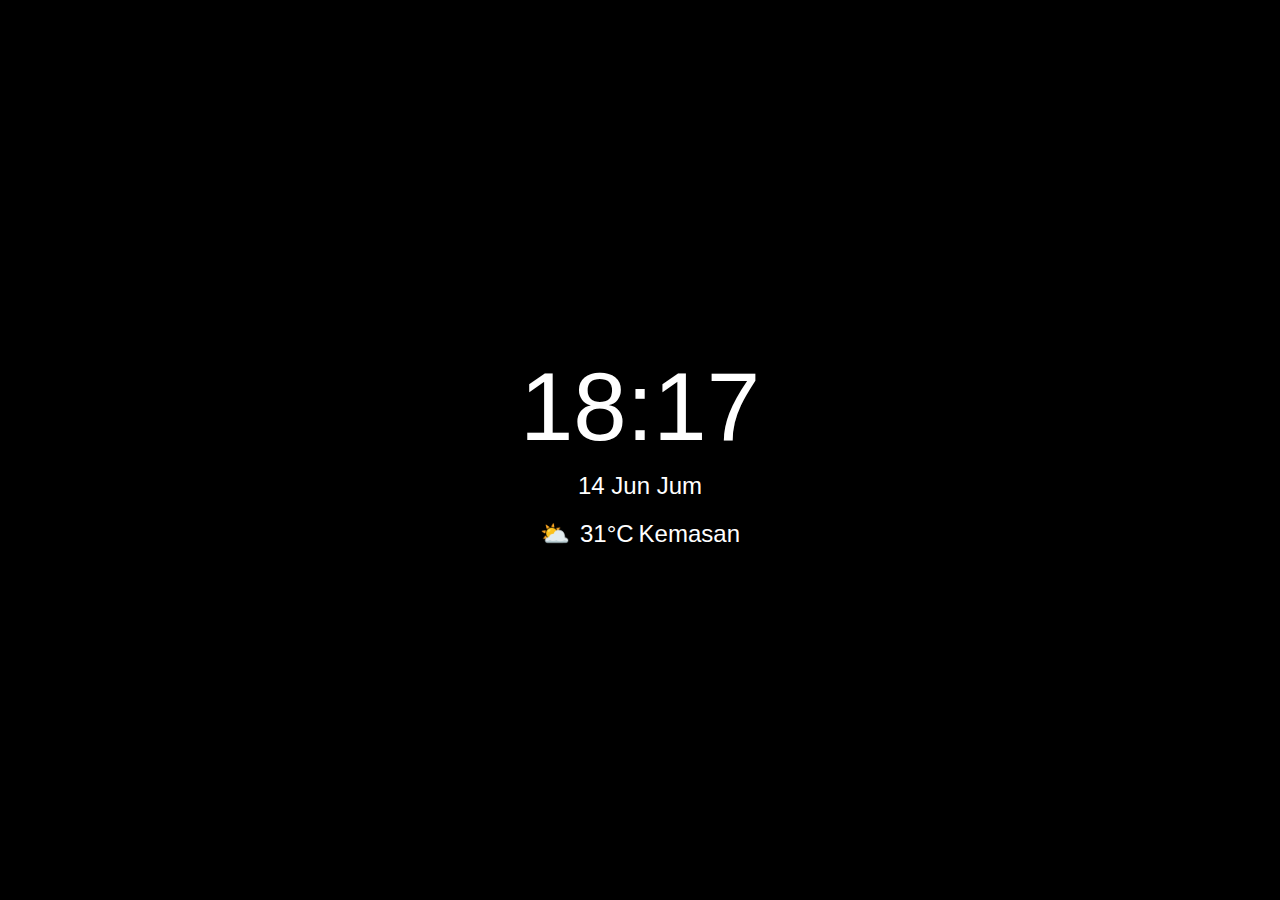
<file: index.html>
<!DOCTYPE html>
<html lang="en">
<head>
    <meta charset="UTF-8">
    <meta name="viewport" content="width=device-width, initial-scale=1.0">
    <title>Clock Display</title>
    <link rel="stylesheet" href="styles.css">
</head>
<body>
    <div class="container">
        <div class="time">18:17</div>
        <div class="date">14 Jun Jum</div>
        <div class="weather">
            <span class="weather-icon">⛅</span>
            <span class="temperature">31°C</span>
            <span class="location">Kemasan</span>
        </div>
    </div>
</body>
</html>
</file>
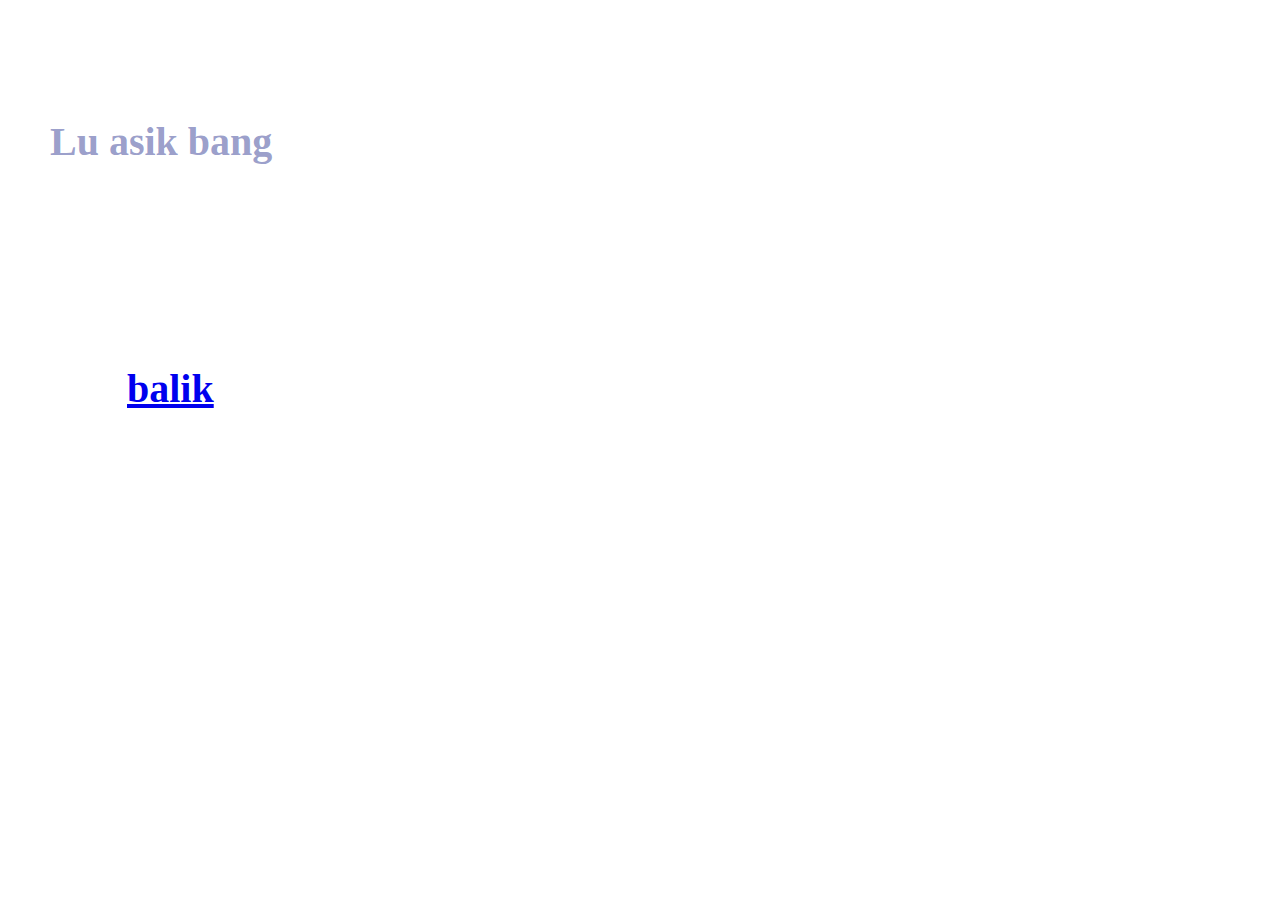
<file: about.html>
<!DOCTYPE html>
<html>

<head>
  <meta charset="UTF-8">
  <meta name="viewport" content="width=device-width, initial-scale=1">
  <title></title>
  <style>
    body{
      align-items: center;
     justify-content: center;
   font-weight:bold;
  font-size: 40px;
  color:#5057A394;
  padding-left:42px;
  padding-top:110px;
    }
    div{
      padding-top:200px;
      justify-content: center;
      align-items: center
    }
    a{
      padding-left:77px;
    }
  </style>
</head>

<body>
Lu asik bang


<div>
<a href="../data/index.html">balik</a>
</div>
</body>

</html>
</file>
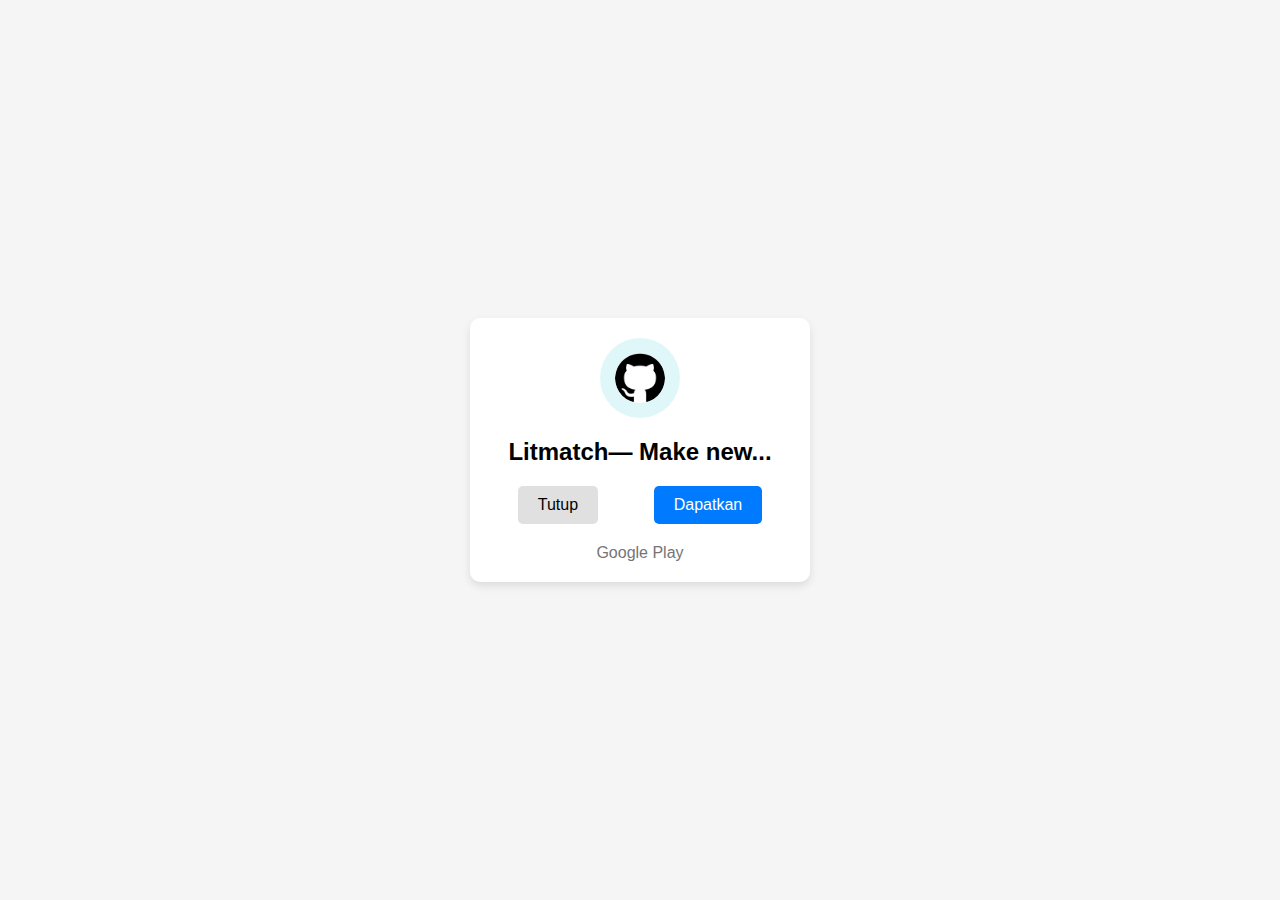
<file: jajaja.html>
<!DOCTYPE html>
<html lang="en">
<head>
    <meta charset="UTF-8">
    <meta name="viewport" content="width=device-width, initial-scale=1.0">
    <title>Litmatch Ad</title>
    <style>
        body {
            display: flex;
            justify-content: center;
            align-items: center;
            height: 100vh;
            margin: 0;
            font-family: Arial, sans-serif;
            background-color: #f5f5f5;
        }
        .container {
            text-align: center;
            background-color: #fff;
            border-radius: 10px;
            box-shadow: 0 4px 8px rgba(0, 0, 0, 0.1);
            padding: 20px;
            width: 300px;
        }
        .icon {
            width: 80px;
            height: 80px;
            background-color: #e0f7fa;
            border-radius: 50%;
            display: flex;
            justify-content: center;
            align-items: center;
            margin: 0 auto 20px auto;
        }
        .icon img {
            width: 50px;
            height: 50px;
        }
        .buttons {
            display: flex;
            justify-content: space-around;
            margin-top: 20px;
        }
        .button {
            padding: 10px 20px;
            border: none;
            border-radius: 5px;
            font-size: 16px;
            cursor: pointer;
        }
        .close-button {
            background-color: #e0e0e0;
        }
        .get-button {
            background-color: #007bff;
            color: #fff;
        }
        .footer {
            margin-top: 20px;
            color: #757575;
        }
        #imganjg{
          border-radius: 75%;
          max-width: 200%
          max-height:200%;
        }
    </style>
</head>
<body>
    <div class="container">
        <div class="icon">
            <img src="icon.png" alt="Litmatch Icon" id="imganjg">
        </div>
        <h2>Litmatch— Make new...</h2>
        <div class="buttons">
            <button class="button close-button">Tutup</button>
            <button class="button get-button">Dapatkan</button>
        </div>
        <div class="footer">
            Google Play
        </div>
    </div>
</body>
</html>
</file>
<file: styles.css>
body {
    display: flex;
    justify-content: center;
    align-items: center;
    height: 100vh;
    background-color: black;
    margin: 0;
    font-family: Arial, sans-serif;
    color: white;
}

.container {
    text-align: center;
}

.time {
    font-size: 96px;
    margin-bottom: 10px;
}

.date {
    font-size: 24px;
    margin-bottom: 20px;
}

.weather {
    display: flex;
    align-items: center;
    justify-content: center;
    font-size: 24px;
}

.weather-icon {
    margin-right: 10px;
    font-size: 24px;
}

.temperature {
    margin-right: 5px;
}

.location {
    font-size: 24px;
}
</file>
